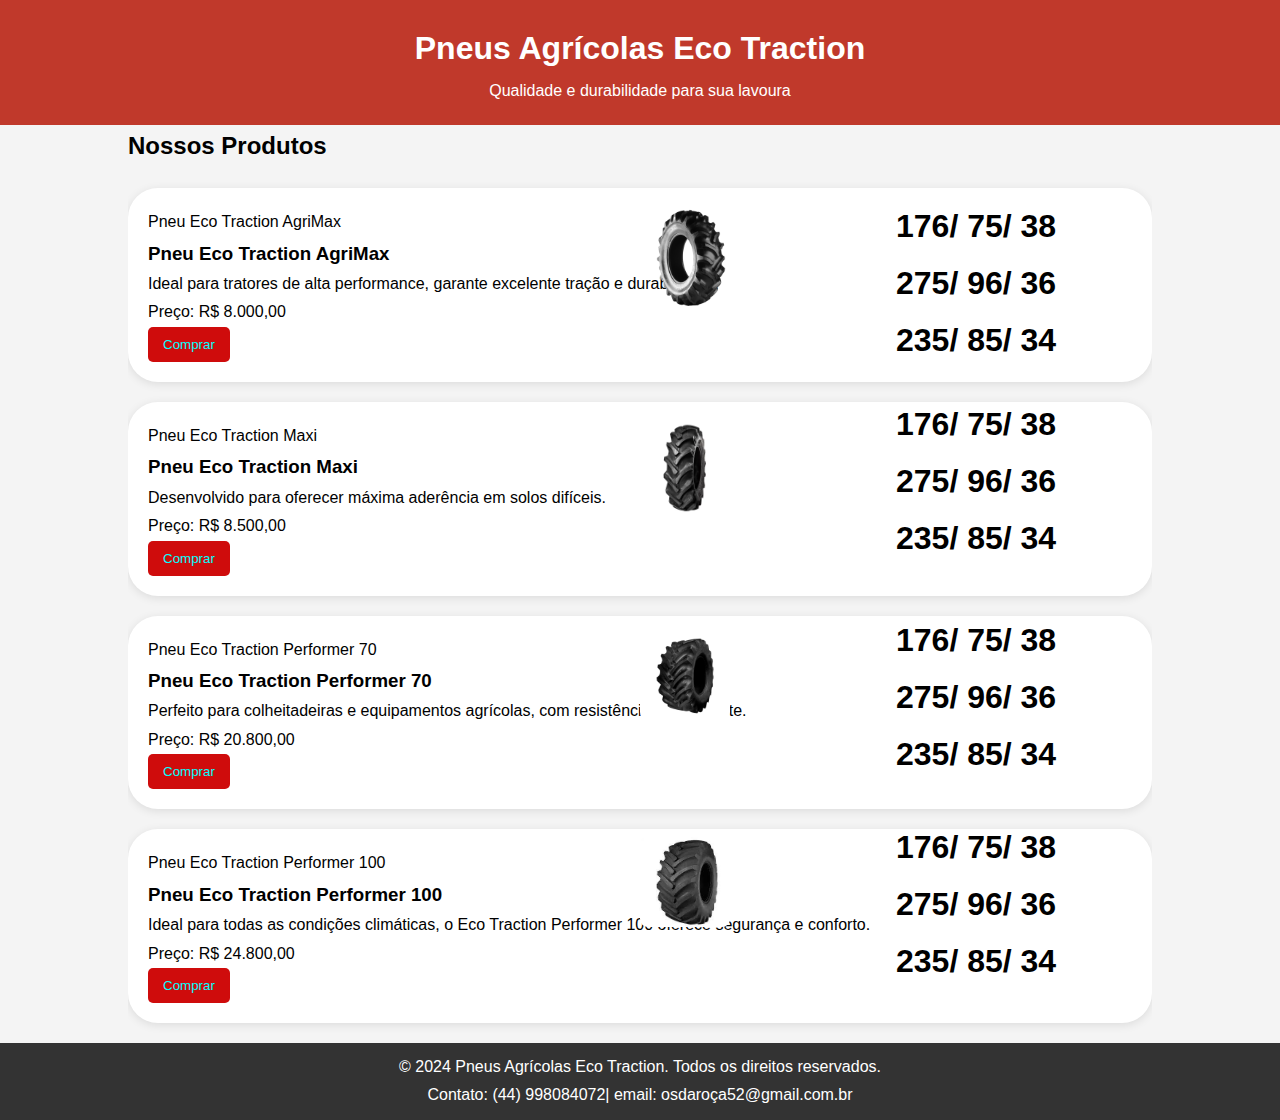
<file: index.html>
<!DOCTYPE html>
<html lang="pt-BR">
<head>
    <meta charset="UTF-8">
    <meta name="viewport" content="width=device-width, initial-scale=1.0">
    <title>Pneus Agrícolas Eco Traction</title>
    <link rel="stylesheet" href="styles.css">
</head>
<body>
    <header>
        <h1>Pneus Agrícolas Eco Traction</h1>
        <p>Qualidade e durabilidade para sua lavoura</p>
    </header>

    <div class="container">
        <h2>Nossos Produtos

            
        </h2>

        <div class="product">
            Pneu Eco Traction AgriMax
            <h3>Pneu Eco Traction AgriMax</h3> 
            <p>Ideal para tratores de alta performance, garante excelente tração e durabilidade.</p>
            <p>Preço: R$ 8.000,00</p>
            <img class="pneu" src="pneu1.png" alt="">
            <h1 class="Numero"> 176/ 75/ 38 <br>
            275/ 96/ 36 <br>
            235/ 85/ 34</h1>
            <button><a href="index2.html" class="vb">Comprar</a></button>
        </div>

        <div class="product">
            Pneu Eco Traction Maxi 
            <h3>Pneu Eco Traction Maxi </h3> 
            <img class="pneu2" src="pneu3.webp" alt="">
            <p>Desenvolvido para oferecer máxima aderência em solos difíceis.</p>
            <h1 class="Numero2"> 176/ 75/ 38 <br>
                275/ 96/ 36 <br>
                235/ 85/ 34</h1>
            <p>Preço: R$ 8.500,00</p>
            <button><a href="index3.html" class="vb" >Comprar</a></button>
        </div>

        <div class="product">
            Pneu Eco Traction Performer 70
            <h3>Pneu Eco Traction Performer 70</h3>
            <img class="pneu3" src="pneu2.webp" alt="">
            <p>Perfeito para colheitadeiras e equipamentos agrícolas, com resistência ao desgaste.</p>
            <h1 class="Numero3"> 176/ 75/ 38 <br>
                275/ 96/ 36 <br>
                235/ 85/ 34</h1>
            <p>Preço: R$ 20.800,00</p>
            <button><a href="index4.html" class="vb" >Comprar</a></button>
        </div>
    
        <div class="product">
            Pneu Eco Traction Performer 100
            <h3>Pneu Eco Traction Performer 100</h3>
            <img class="pneu4" src="pneu4.jpeg" alt="">
            <p>Ideal para todas as condições climáticas, o Eco Traction Performer 100 oferece segurança e conforto.</p>
            <h1 class="Numero4"> 176/ 75/ 38 <br>
                275/ 96/ 36 <br>
                235/ 85/ 34</h1>
            <p>Preço: R$ 24.800,00</p>
            <button><a href="index5.html" class="vb" >Comprar</a></button>
        </div>
    </div>

    <footer>
        <p>&copy; 2024 Pneus Agrícolas Eco Traction. Todos os direitos reservados.</p>
        <p>Contato: (44)  998084072| email: osdaroça52@gmail.com.br
    </footer>
</body>
</html>
</file>
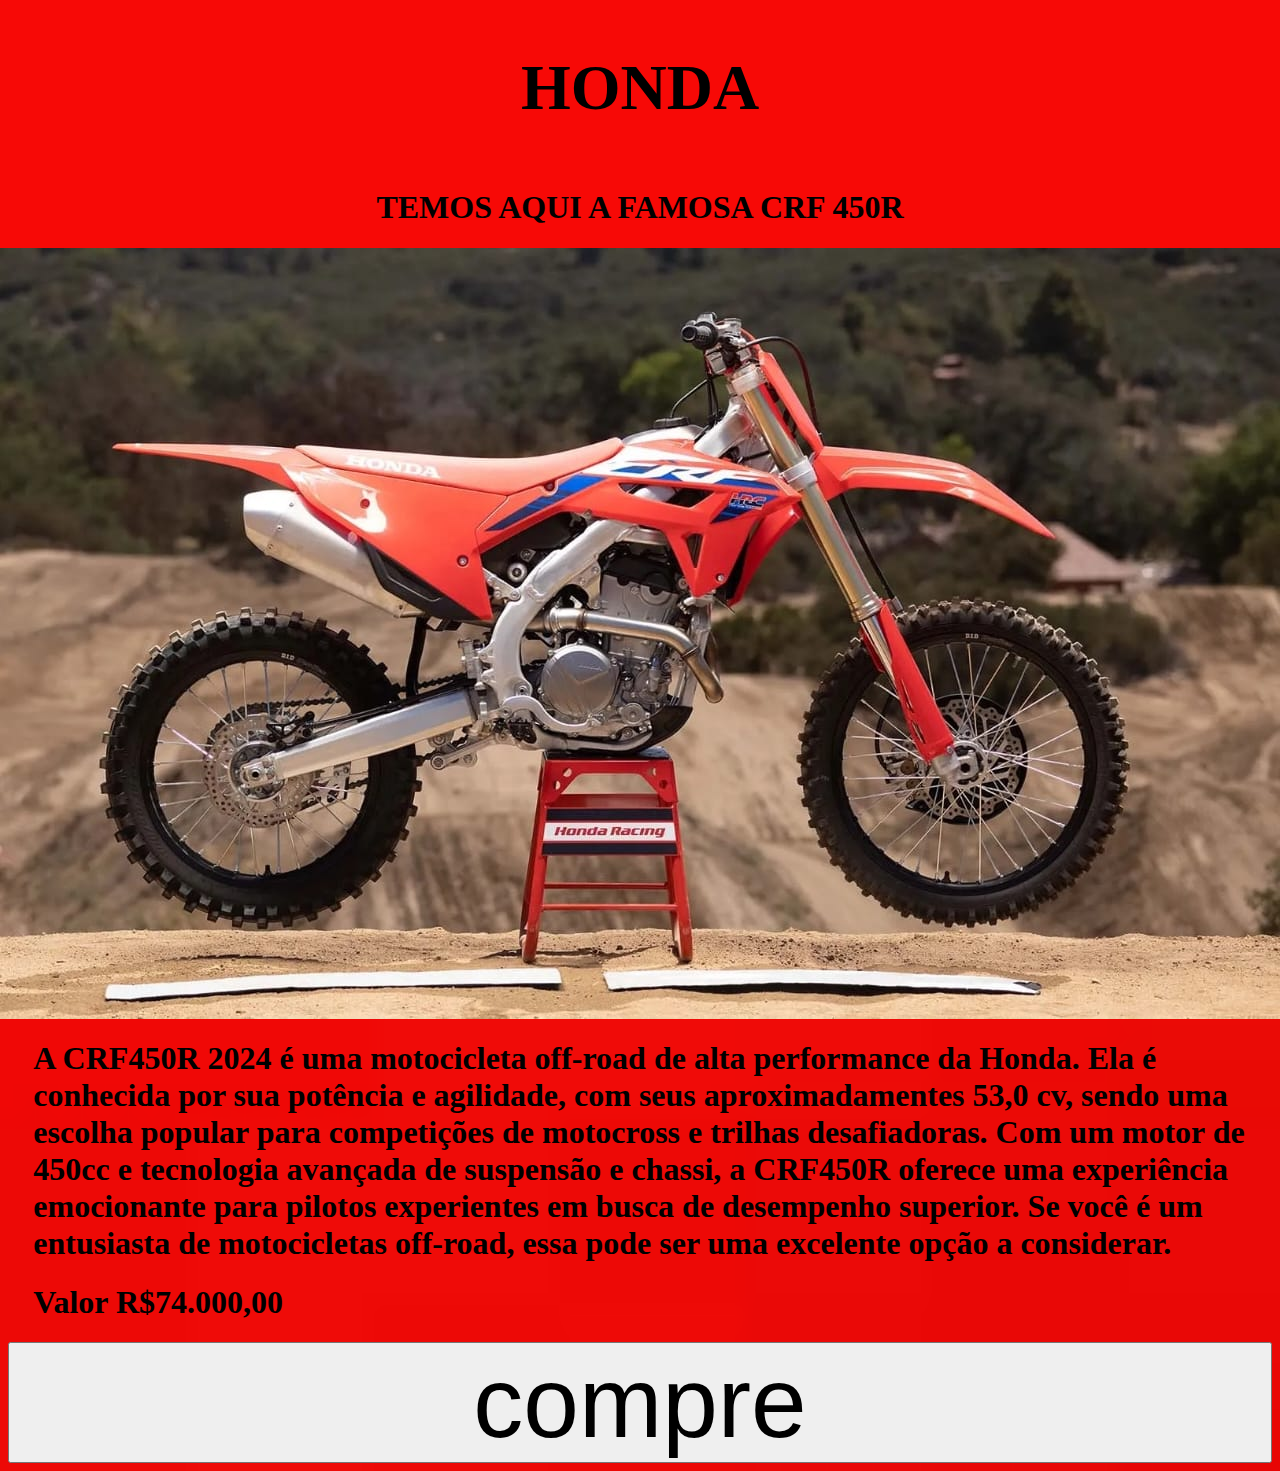
<file: index1.html>
<!DOCTYPE html>
<html lang="en">
<head>
    <meta charset="UTF-8">
    <meta name="viewport" content="width=device-width, initial-scale=1.0">
    <title>Document</title>
    <link rel="stylesheet" href="style1.css">
</head>
  <body>

 <Header class="MENU">

    <h1>HONDA</h1>
</Header>

<header class="H">
    <H1>TEMOS AQUI A FAMOSA CRF 450R</H1>
   

</Header>

<header class="i">
<img src="crf450r 4.webp" alt="">
</header>

<header class="texto2">
<h1>A CRF450R 2024 é uma motocicleta off-road de alta performance da Honda. Ela é conhecida por sua potência e agilidade, com seus aproximadamentes 53,0 cv, sendo uma escolha popular para competições de motocross e trilhas desafiadoras. Com um motor de 450cc e tecnologia avançada de suspensão e chassi, a CRF450R oferece uma experiência emocionante para pilotos experientes em busca de desempenho superior. Se você é um entusiasta de motocicletas off-road, essa pode ser uma excelente opção a considerar.</h1>
<h1>Valor R$74.000,00</h1>
</header>

<header>
   
<button class="botao" onclick="formularioPagamento()"> compre </button>
<script src="main.js"></script>

</header>


</body>
</html>
</file>
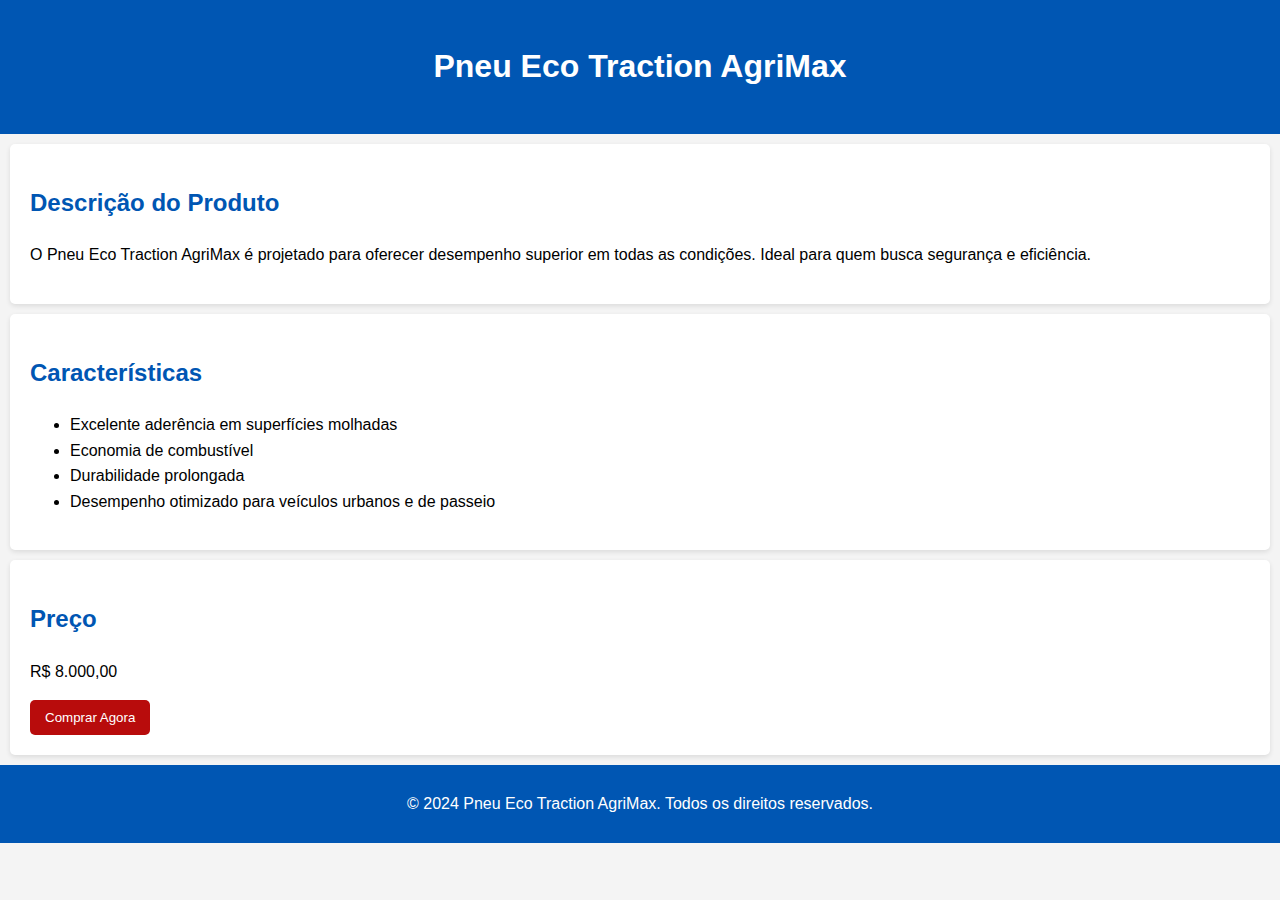
<file: index2.html>
<!DOCTYPE html>
<html lang="pt-BR">
<head>
    <meta charset="UTF-8">
    <meta name="viewport" content="width=device-width, initial-scale=1.0">
    <title>Pneu Eco Traction Maxi</title>
    <link rel="stylesheet" href="style2.css">
</head>
<body>
    <header>
        <h1>Pneu Eco Traction AgriMax</h1> 
    </header>

    <section id="descricao">
        <h2>Descrição do Produto</h2>
        <p>O Pneu Eco Traction AgriMax é projetado para oferecer desempenho superior em todas as condições. Ideal para quem busca segurança e eficiência.</p>
    </section>

    <section id="caracteristicas">
        <h2>Características</h2>
        <ul>
            <li>Excelente aderência em superfícies molhadas</li>
            <li>Economia de combustível</li>
            <li>Durabilidade prolongada</li>
            <li>Desempenho otimizado para veículos urbanos e de passeio</li>
        </ul>
    </section>

    <section id="preco">
        <h2>Preço</h2>
        <p>R$ 8.000,00</p>
        <button>Comprar Agora</button>
    </section>

    <footer>
        <p>&copy; 2024 Pneu Eco Traction AgriMax. Todos os direitos reservados.</p>
    </footer>
</body>
</html>
</file>
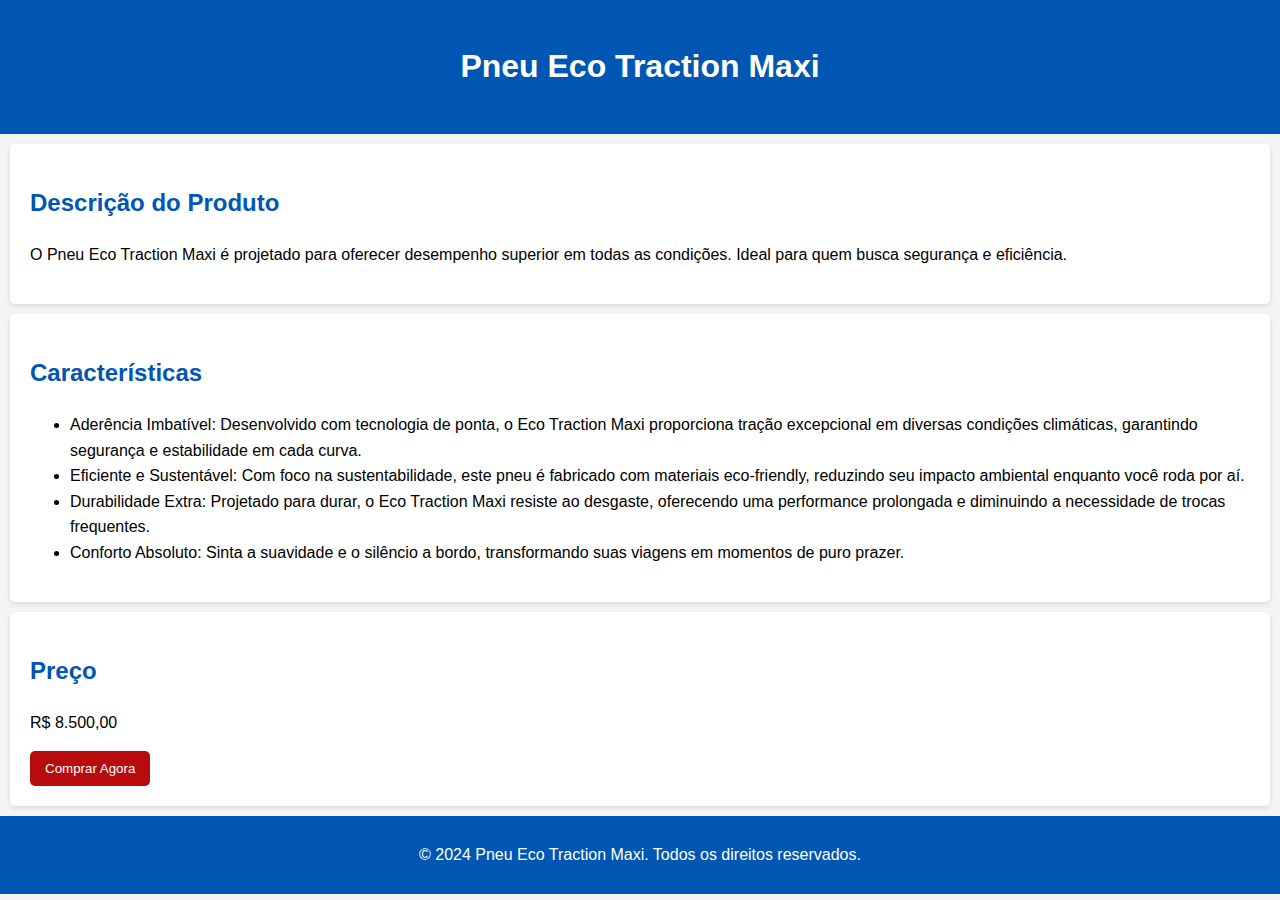
<file: index3.html>
<!DOCTYPE html>
<html lang="pt-BR">
<head>
    <meta charset="UTF-8">
    <meta name="viewport" content="width=device-width, initial-scale=1.0">
    <title>Pneu Eco Traction Maxi</title>
    <link rel="stylesheet" href="style3.css">
</head>
<body>
    <header>
        <h1>Pneu Eco Traction Maxi</h1>
    </header>

    <section id="descricao">
        <h2>Descrição do Produto</h2>
        <p>O Pneu Eco Traction Maxi é projetado para oferecer desempenho superior em todas as condições. Ideal para quem busca segurança e eficiência.</p>
    </section>

    <section id="caracteristicas">
        <h2>Características</h2>
        <ul>
            <li> Aderência Imbatível: Desenvolvido com tecnologia de ponta, o Eco Traction Maxi proporciona tração excepcional em diversas condições climáticas, garantindo segurança e estabilidade em cada curva.</li>
            <li>Eficiente e Sustentável: Com foco na sustentabilidade, este pneu é fabricado com materiais eco-friendly, reduzindo seu impacto ambiental enquanto você roda por aí.</li>
            <li>Durabilidade Extra: Projetado para durar, o Eco Traction Maxi resiste ao desgaste, oferecendo uma performance prolongada e diminuindo a necessidade de trocas frequentes.</li>
            <li>Conforto Absoluto: Sinta a suavidade e o silêncio a bordo, transformando suas viagens em momentos de puro prazer.</li>
        </ul>
    </section>

    <section id="preco">
        <h2>Preço</h2>
        <p>R$ 8.500,00</p>
        <button>Comprar Agora</button>
    </section>

    <footer>
        <p>&copy; 2024 Pneu Eco Traction Maxi. Todos os direitos reservados.</p>
    </footer>
</body>
</html>
</file>
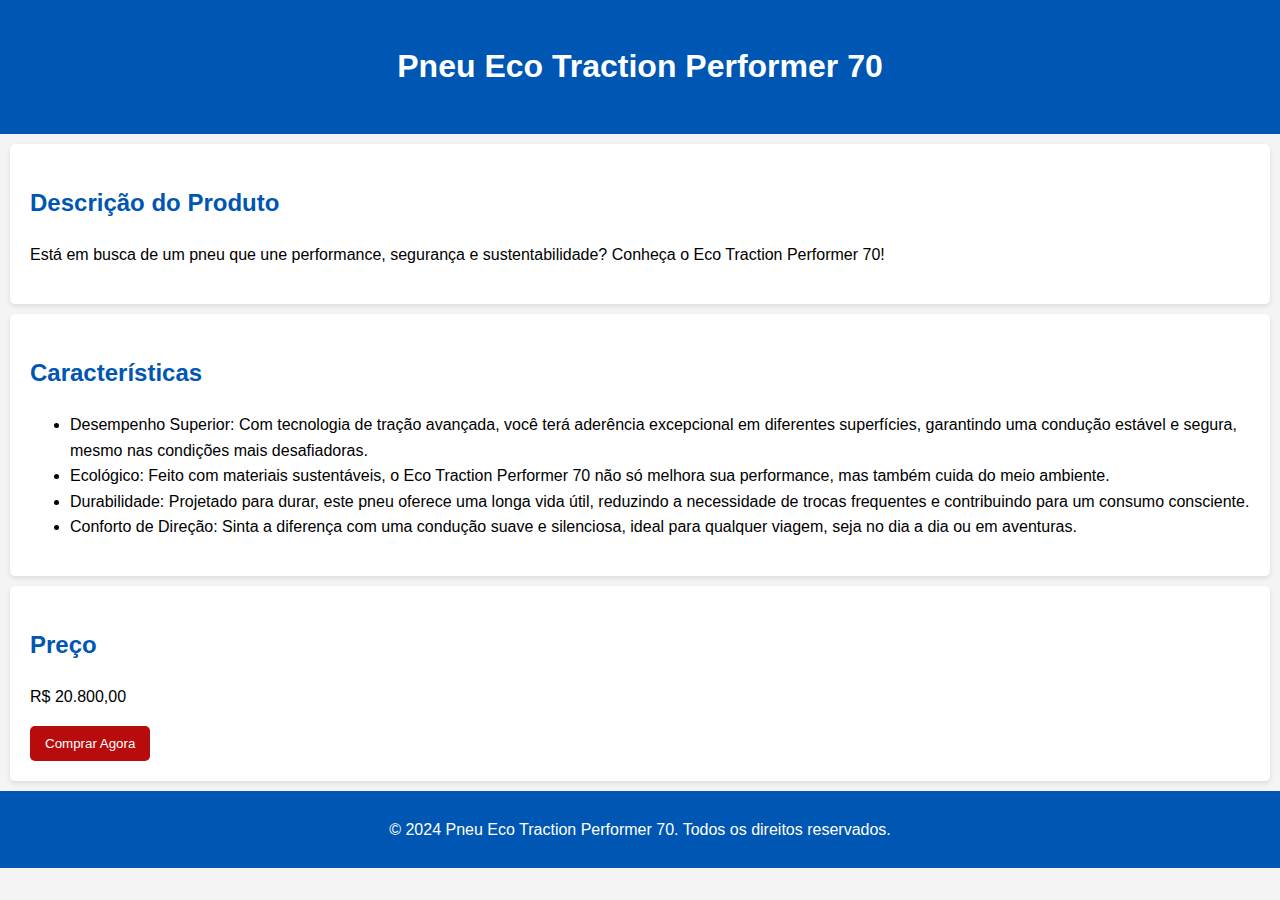
<file: index4.html>
<!DOCTYPE html>
<html lang="pt-BR">
<head>
    <meta charset="UTF-8">
    <meta Pneu Eco Traction Performer 70</title>
    <link rel="stylesheet" href="style4.css">
</head>
<body>
    <header>
        <h1>Pneu Eco Traction Performer 70</h1>
    </header>

    <section id="descricao">
        <h2>Descrição do Produto</h2>
        <p>Está em busca de um pneu que une performance, segurança e sustentabilidade? Conheça o Eco Traction Performer 70!</p>
    </section>

    <section id="caracteristicas">
        <h2>Características</h2>
        <ul>
            <li>Desempenho Superior: Com tecnologia de tração avançada, você terá aderência excepcional em diferentes superfícies, garantindo uma condução estável e segura, mesmo nas condições mais desafiadoras.</li>
            <li>Ecológico: Feito com materiais sustentáveis, o Eco Traction Performer 70 não só melhora sua performance, mas também cuida do meio ambiente.</li>
            <li>Durabilidade: Projetado para durar, este pneu oferece uma longa vida útil, reduzindo a necessidade de trocas frequentes e contribuindo para um consumo consciente. </li>
            <li>Conforto de Direção: Sinta a diferença com uma condução suave e silenciosa, ideal para qualquer viagem, seja no dia a dia ou em aventuras.</li>
        </ul>
    </section>

    <section id="preco">
        <h2>Preço</h2>
        <p>R$ 20.800,00</p>
        <button>Comprar Agora</button>
    </section>

    <footer>
        <p>&copy; 2024 Pneu Eco Traction Performer 70. Todos os direitos reservados.</p>
    </footer>
</body>
</html>
</file>
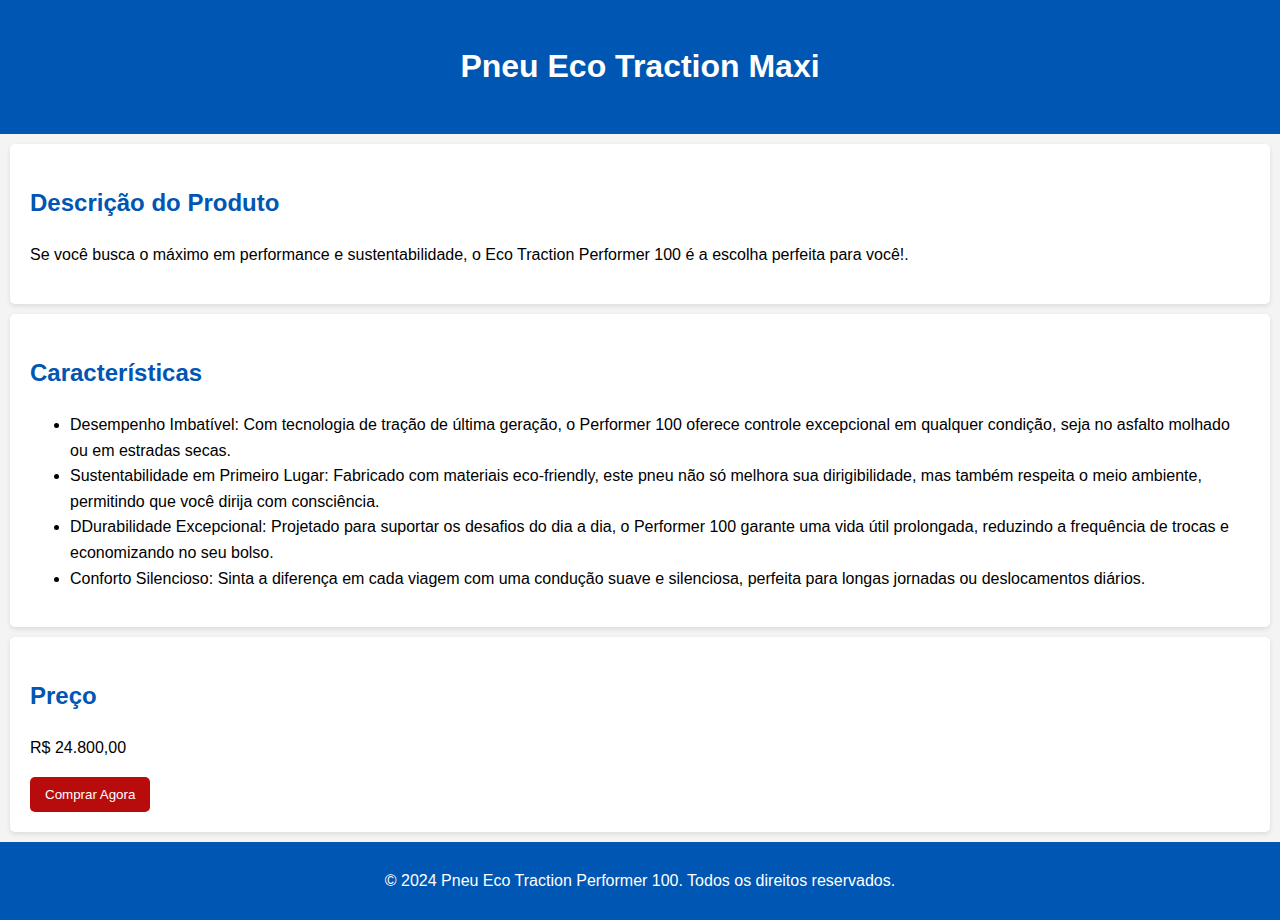
<file: index5.html>
<!DOCTYPE html>
<html lang="pt-BR">
<head>
    <meta charset="UTF-8">
    <meta name="viewport" content="width=device-width, initial-scale=1.0">
    <title>Pneu Eco Traction Maxi</title>
    <link rel="stylesheet" href="style5.css">
</head>
<body>
    <header>
        <h1>Pneu Eco Traction Maxi</h1>
    </header>

    <section id="descricao">
        <h2>Descrição do Produto</h2>
        <p>Se você busca o máximo em performance e sustentabilidade, o Eco Traction Performer 100 é a escolha perfeita para você!.</p>
    </section>

    <section id="caracteristicas">
        <h2>Características</h2>
        <ul>
            <li>Desempenho Imbatível: Com tecnologia de tração de última geração, o Performer 100 oferece controle excepcional em qualquer condição, seja no asfalto molhado ou em estradas secas.</li>
            <li>Sustentabilidade em Primeiro Lugar: Fabricado com materiais eco-friendly, este pneu não só melhora sua dirigibilidade, mas também respeita o meio ambiente, permitindo que você dirija com consciência.</li>
            <li>DDurabilidade Excepcional: Projetado para suportar os desafios do dia a dia, o Performer 100 garante uma vida útil prolongada, reduzindo a frequência de trocas e economizando no seu bolso.</li>
            <li>Conforto Silencioso: Sinta a diferença em cada viagem com uma condução suave e silenciosa, perfeita para longas jornadas ou deslocamentos diários.</li>
        </ul>
    </section>

    <section id="preco">
        <h2>Preço</h2>
        <p>R$ 24.800,00</p>
        <button>Comprar Agora</button>
    </section>

    <footer>
        <p>&copy; 2024 Pneu Eco Traction Performer 100. Todos os direitos reservados.</p>
    </footer>
</body>
</html>
</file>
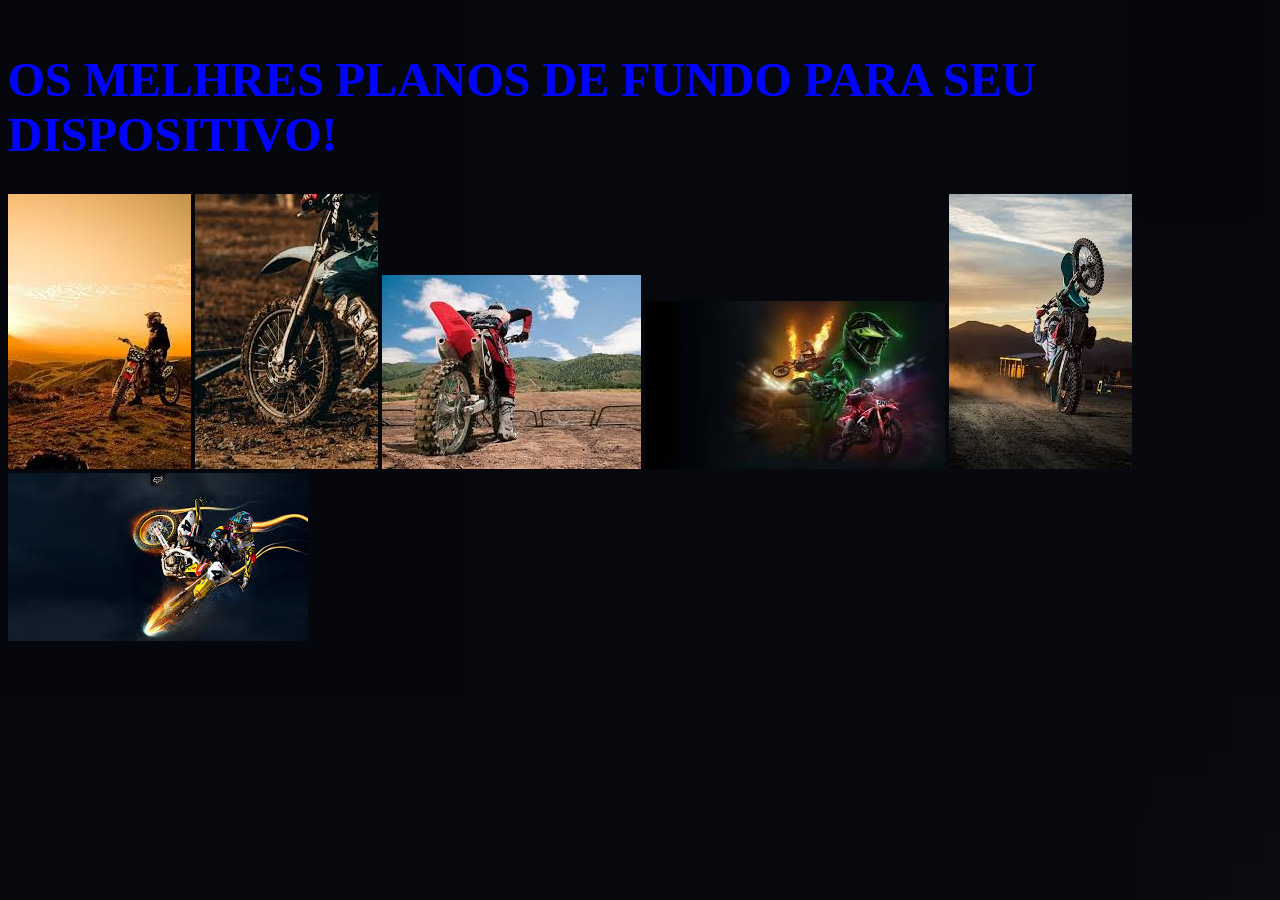
<file: index6.html>
<!DOCTYPE html>
<html lang="en">
<head>
    <meta charset="UTF-8">
    <meta name="viewport" content="width=device-width, initial-scale=1.0">
    <title>Document</title>
    <link rel="stylesheet" href="style6.css">
</head>

<body>

    <header class="cabeçalho">
        <h1>OS MELHRES PLANOS DE FUNDO PARA SEU DISPOSITIVO!  </h1>

    </header>


    <header class="imagens">
     <img src="imagem1.jpeg" alt="">
     <img src="imagem2.jpeg" alt="">
     <img src="imagem3.jpeg" alt="">
     <img src="imagem4.jpeg" alt="">
     <img src="imagem5.jpeg" alt="">
     <img src="imagem6.jpg" alt="">
    </header>


</body>




</html>
</file>
<file: styles.css>
* {
    margin: 0;
    padding: 0;
    box-sizing: border-box;
}

body {
    font-family: Arial, sans-serif;
    line-height: 1.78;
    background-color: #f4f4f4;
}


header {
    background: #c0392b;
    color: white;
    padding: 20px 0;
    text-align: center;
}


.container {
    width: 80%;
    margin: auto;
    overflow: hidden;
}


.product {
    background: white;
    padding: 20px;
    margin: 20px 0;
    border-radius: 30px;
    box-shadow: 0 2px 10px rgba(0, 0, 0, 0.1);
    transition: transform 0.1s;
    text-decoration: none; 
    


}
    .vb{
        color: aqua;
        text-decoration: none;
    }






.product img {
    max-width: 100%;
    height: auto;
    border-radius: 8px;
}


footer {
    background: #333;
    color: white;
    text-align: center;
    padding: 10px 0;
    position: relative;
    bottom: 0;
    width: 100%;
}


button {
    background: #cf0c0c;

 color: rgb(255, 255, 255);
    border: none;
    padding: 10px 15px;
    border-radius: 5px;
    cursor: pointer;
    transition: 0.2s;
    text-decoration: none;

}

button:hover {
    background: #ffffff;
  
}
.pneu{
    width: 8%;
    position: absolute;
    left: 50%;
    top: 23%;
}

.pneu2{
 left: 50%;
 position: absolute;
 width: 7%;
 top: 47%;
}

.pneu3{
    left: 50%;
    position: absolute;
    width: 7%;
    top: 70%;
   }

   .pneu4{
    left: 50%;
    position: absolute;
    width: 7%;
    top: 93%;
   }


.Numero{
    position: absolute;
    left: 70%;
    top: 22%;
    width: 30%;
}

.Numero2{
    position: absolute;
    left: 70%;
    top: 44%;
    width: 50%;

}


.Numero3{
    position: absolute;
    left: 70%;
    top: 68%;
    width: 50%;

}

.Numero4{
    position: absolute;
    left: 70%;
    top: 91%;
    width: 50%;

}
</file>
<file: style1.css>
body {
   background-image: url(fundo\ vermelho\ liso\ .jpg);
   background-repeat: no-repeat;
background-size:500% ;

}

.MENU {
    display: flex;
font-size: 200%;
justify-content: center;


}

.H {
display: flex;
font-size: 100%;
justify-content: center;


}
.i {
display: flex;
justify-content: center;
width: 100%;
margin-left: 0%;
margin-right: 1%;

}

.texto2 {
margin-left: 2%;
margin-right: 2%;


}

.botao {
display: flex;
justify-content: center;
width: 100%;
margin-left: 0%;
font-size: 100px;

}
</file>
<file: style2.css>
body {
    font-family: Arial, sans-serif;
    margin: 0;
    padding: 0;
    line-height: 1.6;
    background-color: #f4f4f4;
}

header {
    background: #0056b3;
    color: #ffffff;
    padding: 20px 0;
    text-align: center;
}

section {
    padding: 20px;
    margin: 10px;
    background: #ffffff;
    border-radius: 5px;
    box-shadow: 0 2px 5px rgba(0, 0, 0, 0.1);
}

h2 {
    color: #0056b3;
}

button {
    background-color: #b80c0c;
    color: #ffffff;
    border: none;
    padding: 10px 15px;
    cursor: pointer;
    border-radius: 5px;
}
 

button:hover {
    background: #b80c0c;
}

footer {
    text-align: center;
    padding: 10px 0;
    background: #0056b3;
    color: #ffffff;
    position: relative;
    bottom: 0;
    width: 100%;
}
</file>
<file: style3.css>
body {
    font-family: Arial, sans-serif;
    margin: 0;
    padding: 0;
    line-height: 1.6;
    background-color: #f4f4f4;
}

header {
    background: #0056b3;
    color: #ffffff;
    padding: 20px 0;
    text-align: center;
}

section {
    padding: 20px;
    margin: 10px;
    background: #ffffff;
    border-radius: 5px;
    box-shadow: 0 2px 5px rgba(0, 0, 0, 0.1);
}

h2 {
    color: #0056b3;
}

button {
    background-color: #b80c0c;
    color: #ffffff;
    border: none;
    padding: 10px 15px;
    cursor: pointer;
    border-radius: 5px;
}

button:hover {
    background: #218838;
}

footer {
    text-align: center;
    padding: 10px 0;
    background: #0056b3;
    color: #ffffff;
    position: relative;
    bottom: 0;
    width: 100%;
}
</file>
<file: style4.css>
body {
    font-family: Arial, sans-serif;
    margin: 0;
    padding: 0;
    line-height: 1.6;
    background-color: #f4f4f4;
}

header {
    background: #0056b3;
    color: #ffffff;
    padding: 20px 0;
    text-align: center;
}

section {
    padding: 20px;
    margin: 10px;
    background: #ffffff;
    border-radius: 5px;
    box-shadow: 0 2px 5px rgba(0, 0, 0, 0.1);
}

h2 {
    color: #0056b3;
}

button {
    background-color: #b80c0c;
    color: #ffffff;
    border: none;
    padding: 10px 15px;
    cursor: pointer;
    border-radius: 5px;
}

button:hover {
    background: #218838;
}

footer {
    text-align: center;
    padding: 10px 0;
    background: #0056b3;
    color: #ffffff;
    position: relative;
    bottom: 0;
    width: 100%;
}
</file>
<file: style5.css>
body {
    font-family: Arial, sans-serif;
    margin: 0;
    padding: 0;
    line-height: 1.6;
    background-color: #f4f4f4;
}

header {
    background: #0056b3;
    color: #ffffff;
    padding: 20px 0;
    text-align: center;
}

section {
    padding: 20px;
    margin: 10px;
    background: #ffffff;
    border-radius: 5px;
    box-shadow: 0 2px 5px rgba(0, 0, 0, 0.1);
}

h2 {
    color: #0056b3;
}

button {
    background-color: #b80c0c;
    color: #ffffff;
    border: none;
    padding: 10px 15px;
    cursor: pointer;
    border-radius: 5px;
}

button:hover {
    background: #218838;
}

footer {
    text-align: center;
    padding: 10px 0;
    background: #0056b3;
    color: #ffffff;
    position: relative;
    bottom: 0;
    width: 100%;
}
</file>
<file: style6.css>
body {
    background-image: url(fundo\ preto.jpeg);
    background-repeat: no-repeat;
    background-size: 500%;
    margin-bottom: 200px;
    

    }

.cabeçalho {
    display: flex;
    justify-content: center;
    color: rgb(0, 4, 255);
    margin-top: 20px;
    font-size: 150%;
    }

.imagens {



    
}
</file>
